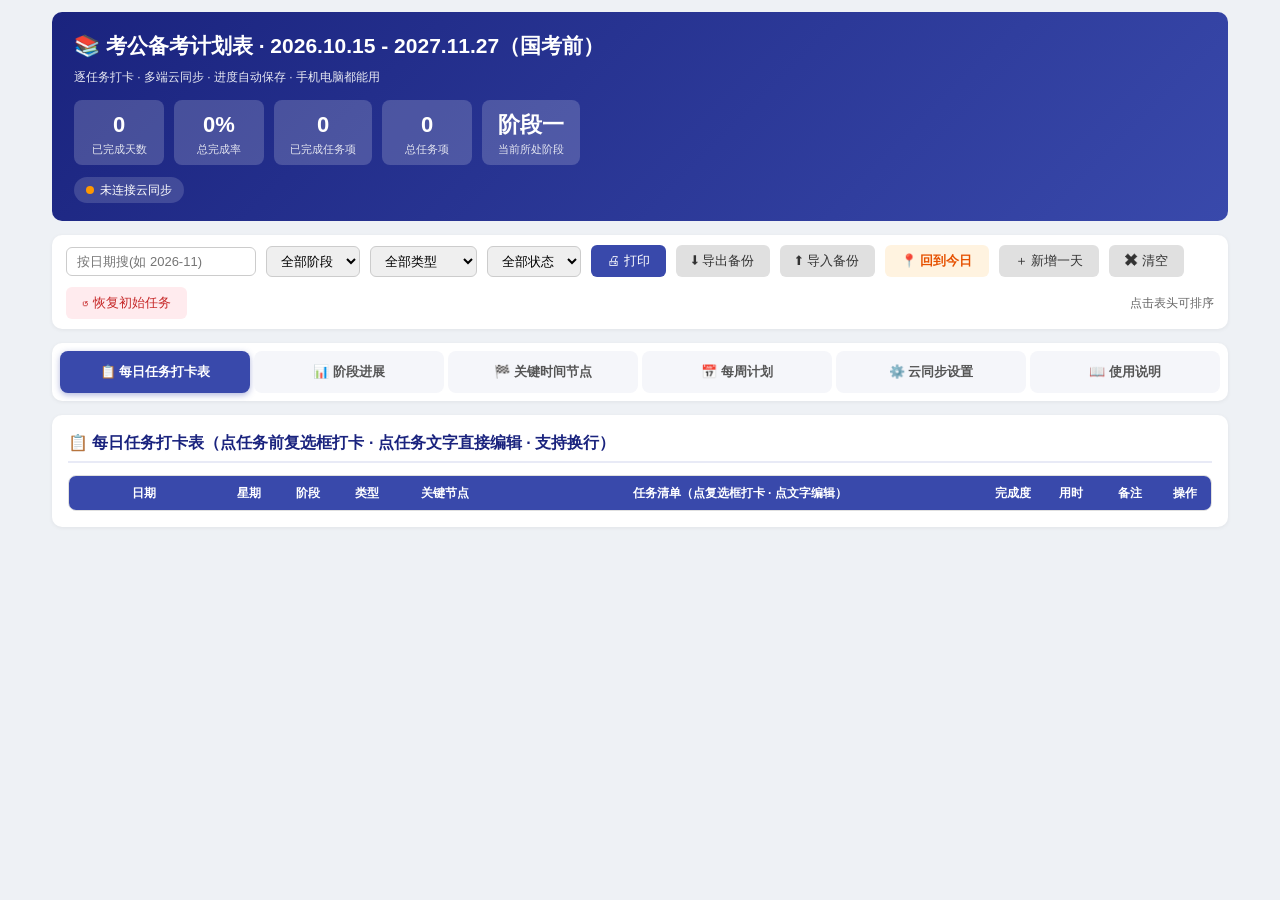
<file: index.html>
<!DOCTYPE html>
<html lang="zh-CN">
<head>
<meta charset="UTF-8">
<meta name="viewport" content="width=device-width, initial-scale=1.0, maximum-scale=5.0">
<meta name="theme-color" content="#1a237e">
<title>考公备考计划表 2026.10.15-2027.11.27（国考前）</title>
<link rel="stylesheet" href="css/style.css">
</head>
<body>
<div class="wrap">
<header>
  <h1>📚 考公备考计划表 · 2026.10.15 - 2027.11.27（国考前）</h1>
  <p>逐任务打卡 · 多端云同步 · 进度自动保存 · 手机电脑都能用</p>
  <div class="stats">
    <div class="stat"><div class="n" id="stDone">0</div><div class="l">已完成天数</div></div>
    <div class="stat"><div class="n" id="stRate">0%</div><div class="l">总完成率</div></div>
    <div class="stat"><div class="n" id="stTask">0</div><div class="l">已完成任务项</div></div>
    <div class="stat"><div class="n" id="stTotal">0</div><div class="l">总任务项</div></div>
    <div class="stat"><div class="n" id="stStage">阶段一</div><div class="l">当前所处阶段</div></div>
  </div>
  <div class="sync-status" id="syncStatus">
    <span class="sync-dot offline" id="syncDot"></span>
    <span id="syncText">未连接云同步</span>
  </div>
</header>

<div class="toolbar no-print">
  <input type="text" id="qDate" placeholder="按日期搜(如 2026-11)">
  <select id="fStage"><option value="">全部阶段</option></select>
  <select id="fType"><option value="">全部类型</option><option value="标准工作日">标准工作日</option><option value="值班日">值班日</option><option value="游泳日">游泳日</option><option value="周末非值班">周末非值班</option><option value="周末值班日">周末值班日</option></select>
  <select id="fDone"><option value="">全部状态</option><option value="done">已完成</option><option value="part">进行中</option><option value="none">未完成</option></select>
  <button onclick="window.print()">🖨 打印</button>
  <button class="ghost" onclick="exportData()">⬇ 导出备份</button>
  <button class="ghost" onclick="document.getElementById('importFile').click()">⬆ 导入备份</button>
  <input type="file" id="importFile" accept="application/json,.json" style="display:none;">
  <button class="ghost" onclick="backToToday()" style="background:#fff3e0;border-color:#ffb74d;color:#e65100;font-weight:600;">📍 回到今日</button>
  <button class="ghost" onclick="addNewDay()">＋ 新增一天</button>
  <button class="ghost" onclick="clearAll()">✖ 清空</button>
  <button class="ghost" onclick="resetAllTasks()" style="background:#ffebee;color:#c62828;">↺ 恢复初始任务</button>
  <span class="spacer"></span>
  <span style="font-size:12px;color:#666;">点击表头可排序</span>
</div>

<div class="tabs no-print">
  <button id="tabBtn-daily" class="active" onclick="switchTab('daily')">📋 每日任务打卡表</button>
  <button id="tabBtn-stage" onclick="switchTab('stage')">📊 阶段进展</button>
  <button id="tabBtn-nodes" onclick="switchTab('nodes')">🏁 关键时间节点</button>
  <button id="tabBtn-weekly" onclick="switchTab('weekly')">📅 每周计划</button>
  <button id="tabBtn-settings" onclick="switchTab('settings')">⚙️ 云同步设置</button>
  <button id="tabBtn-help" onclick="switchTab('help')">📖 使用说明</button>
</div>

<div class="tab-panel active" id="tab-daily">
<section class="panel">
  <h2>📋 每日任务打卡表（点任务前复选框打卡 · 点任务文字直接编辑 · 支持换行）</h2>
  <div style="overflow:auto; max-height:560px; border:1px solid #e0e0e0; border-radius:8px;">
  <table id="dayTbl">
    <thead><tr><th data-k="date" style="min-width:92px;">日期</th><th>星期</th><th data-k="stage">阶段</th><th data-k="dtype">类型</th><th>关键节点</th><th style="min-width:300px;">任务清单（点复选框打卡 · 点文字编辑）</th><th class="pct-cell" data-k="pct">完成度</th><th>用时</th><th>备注</th><th style="width:52px;">操作</th></tr></thead>
    <tbody></tbody>
  </table>
  </div>
</section>
</div>

<div class="tab-panel" id="tab-stage">
<section class="panel">
  <h2>📊 四阶段进度总览</h2>
  <div class="stage-grid" id="stageGrid"></div>
  <div style="margin-top:14px;" id="stageBars"></div>
</section>
</div>

<div class="tab-panel" id="tab-nodes">
<section class="panel">
  <h2>🏁 关键事件节点</h2>
  <ul class="ms-list" id="msList"></ul>
</section>
</div>

<div class="tab-panel" id="tab-weekly">
<section class="panel">
  <h2>📋 每周计划（52周 · 点击表头排序）</h2>
  <div style="overflow:auto; max-height:340px;">
  <table id="weekTbl">
    <thead><tr><th data-k="w">周期</th><th data-k="range">日期</th><th data-k="duty">值班类型</th><th data-k="theme">本周主攻</th><th>每日要点</th><th data-k="std">验收标准</th></tr></thead>
    <tbody></tbody>
  </table>
  </div>
</section>
</div>

<div class="tab-panel" id="tab-settings">
<section class="panel">
  <h2>⚙️ 云同步设置</h2>
  <div class="settings-box">
    <p style="margin-bottom:12px;color:#555;">开启云同步后，你在任何设备上的打卡进度、任务修改都会自动保存到云端，换设备打开即可看到最新数据。</p>
    
    <div class="setting-group">
      <label>同步方式</label>
      <select id="syncProvider" onchange="onSyncProviderChange()">
        <option value="local">仅本地（localStorage，不跨设备）</option>
        <option value="supabase">Supabase 云端同步（推荐，免费）</option>
        <option value="leancloud">LeanCloud 云端同步（国内访问快）</option>
      </select>
    </div>

    <div id="supabaseConfig" style="display:none;">
      <div class="setting-group">
        <label>Supabase URL</label>
        <input type="text" id="supaUrl" placeholder="https://xxxx.supabase.co" style="width:100%;">
      </div>
      <div class="setting-group">
        <label>Supabase Anon Key</label>
        <input type="text" id="supaKey" placeholder="eyJhbGciOiJIUzI1NiIs..." style="width:100%;">
      </div>
      <div class="setting-group">
        <label>用户标识</label>
        <input type="text" id="supaUserId" placeholder="自定义用户名（用于区分不同人）" style="width:100%;">
        <small style="color:#888;">填写一个你自己记得住的名字即可，多设备用同一个名字就能同步。</small>
      </div>
    </div>

    <div id="leancloudConfig" style="display:none;">
      <div class="setting-group">
        <label>LeanCloud App ID</label>
        <input type="text" id="lcAppId" placeholder="你的 LeanCloud App ID" style="width:100%;">
      </div>
      <div class="setting-group">
        <label>LeanCloud App Key</label>
        <input type="text" id="lcAppKey" placeholder="你的 LeanCloud App Key" style="width:100%;">
      </div>
      <div class="setting-group">
        <label>用户标识</label>
        <input type="text" id="lcUserId" placeholder="自定义用户名（用于区分不同人）" style="width:100%;">
        <small style="color:#888;">填写一个你自己记得住的名字即可，多设备用同一个名字就能同步。</small>
      </div>
    </div>

    <div style="margin-top:16px;">
      <button onclick="saveSyncConfig()" style="background:#3949ab;color:#fff;padding:10px 24px;border:none;border-radius:6px;cursor:pointer;font-size:14px;">💾 保存配置并连接</button>
      <button class="ghost" onclick="syncNow()" style="margin-left:8px;">🔄 立即同步</button>
      <button class="ghost" onclick="logoutSync()" style="margin-left:8px;color:#c62828;">🚪 断开连接</button>
    </div>

    <div id="syncHelp" style="margin-top:16px;padding:12px;background:#f5f5f5;border-radius:8px;font-size:12px;color:#666;display:none;">
      <p><b style="color:#1a237e;">如何获取 Supabase 配置：</b></p>
      <p>1. 打开 <a href="https://supabase.com" target="_blank">supabase.com</a>，用 GitHub 账号注册（免费）</p>
      <p>2. 点击 "New Project"，创建一个项目（地区选离你近的）</p>
      <p>3. 进入项目后，左侧菜单点 "SQL Editor"，粘贴下方 SQL 建表语句并执行：</p>
      <pre style="background:#1e1e1e;color:#d4d4d4;padding:10px;border-radius:6px;overflow-x:auto;font-size:11px;margin:6px 0;"><code>create table kaogong_data (
  id bigserial primary key,
  user_id text not null,
  data jsonb not null,
  updated_at timestamptz default now(),
  unique(user_id)
);
alter table kaogong_data enable row level security;
create policy "Users manage own data" on kaogong_data
  for all using (user_id = auth.uid()::text) with check (user_id = auth.uid()::text);</code></pre>
      <p>4. 进入 Settings → API，复制 Project URL 和 anon public key</p>
      <p>5. 填入上方输入框，点保存即可</p>
      <p style="margin-top:8px;color:#c62828;"><b>注意：</b>本页面不存储你的密钥，配置只存在你本机浏览器中。</p>
    </div>
    <button class="ghost" onclick="toggleSyncHelp()" style="margin-top:8px;font-size:12px;">📖 显示/隐藏配置教程</button>
  </div>
</section>
</section>
</div>

<div class="tab-panel" id="tab-help">
<section class="panel help">
  <h2>📖 使用说明</h2>
  <p><b>① 打卡：</b>每天"任务清单"里每项任务前都有复选框，点一下即标记完成（文字自动划线变灰）。</p>
  <p><b>② 进度：</b>勾选后当天"完成度"自动算百分比，勾满当天 → 整行变绿；勾一部分 → 变黄。顶部四阶段进度条同步变长。</p>
  <p><b>③ 修改任务：</b>直接点击任意任务文字即可编辑，按 Enter 保存，Shift+Enter 换行。修改后自动保存到本地。</p>
  <p><b>④ 筛选：</b>用顶部筛选栏按阶段/类型/完成状态快速定位某天；搜索框支持按日期片段检索（如输 2026-11 看11月）。</p>
  <p><b>⑤ 排序：</b>点击表格表头可按该列排序（如按完成度升序，找出还没开始的天）。</p>
  <p><b>⑥ 打印：</b>点"打印"可打印当前筛选结果，贴墙对照使用。</p>
  <p><b>⑦ 多端同步：</b>在"云同步设置"标签页配置 Supabase 或 LeanCloud，即可实现多设备数据同步。不配置也能正常使用本地功能。</p>
  <p><b>⑧ 时间：</b>所有时间写进任务描述（如 06:50-07:15），不做时区换算。</p>
  <p><b>⑨ 改任务：</b>点任务文字直接编辑，支持换行（Shift+Enter）。也可点当天右侧「✎ 编辑」整行重写、点「🗑」删除当天。</p>
  <p><b>⑩ 备份：</b>重要进度请定期点「⬇ 导出备份」存一份 JSON 文件，换设备后用「⬆ 导入备份」读回。</p>
</section>
</div>

<div id="tip"></div>
<div id="confirmMask"></div>
<div id="confirmBox">
  <div class="ctitle" id="confirmTitle">确认操作</div>
  <div class="cbody" id="confirmBody"></div>
  <div class="cfoot">
    <button class="cbtn ok" id="confirmOk">确认</button>
    <button class="cbtn cancel" id="confirmCancel">取消</button>
  </div>
</div>

<!-- 编辑弹窗（手机端友好） -->
<div id="editModal" class="modal">
  <div class="modal-content">
    <div class="modal-header">
      <span id="editModalTitle">编辑任务</span>
      <button class="modal-close" onclick="closeEditModal()">✕</button>
    </div>
    <div class="modal-body">
      <textarea id="editTextarea" placeholder="输入任务内容..." rows="6"></textarea>
      <p class="edit-hint">💡 一行一条任务 · 支持换行 · 空行自动忽略</p>
    </div>
    <div class="modal-footer">
      <button class="cbtn cancel" onclick="closeEditModal()">取消</button>
      <button class="cbtn ok" onclick="saveEditModal()" style="background:#3949ab;">💾 保存</button>
    </div>
  </div>
</div>

  <script>/* data.js 是纯 JSON，被当作脚本直接执行后会全局暴露 DATA 变量 */</script>
  <script src="js/data.js"></script>
  <script src="js/app.js"></script>
</body>
</html>
</file>
<file: css/style.css>
/* ===== 考公备考计划表 - 样式文件 ===== */
* { margin:0; padding:0; box-sizing:border-box; }
body { font-family:-apple-system,"Microsoft YaHei","PingFang SC",sans-serif; background:#eef1f5; color:#333; font-size:14px; line-height:1.5; }
.wrap { max-width:1200px; margin:0 auto; padding:12px; }
header { background:linear-gradient(135deg,#1a237e,#3949ab); color:#fff; border-radius:10px; padding:18px 22px; margin-bottom:14px; position:relative; }
header h1 { font-size:21px; margin-bottom:6px; }
header p { font-size:12px; opacity:.9; }
.stats { display:flex; flex-wrap:wrap; gap:10px; margin-top:14px; }
.stat { background:rgba(255,255,255,.18); padding:8px 16px; border-radius:8px; text-align:center; min-width:90px; }
.stat .n { font-size:22px; font-weight:700; }
.stat .l { font-size:11px; opacity:.85; }
.sync-status { margin-top:12px; display:inline-flex; align-items:center; gap:6px; background:rgba(255,255,255,.15); padding:4px 12px; border-radius:20px; font-size:12px; }
.sync-dot { width:8px; height:8px; border-radius:50%; }
.sync-dot.online { background:#4caf50; box-shadow:0 0 4px #4caf50; }
.sync-dot.offline { background:#ff9800; }
.sync-dot.syncing { background:#2196f3; animation:pulse 1s infinite; }
@keyframes pulse { 0%,100%{opacity:1;} 50%{opacity:.4;} }

.toolbar { background:#fff; border-radius:10px; padding:10px 14px; margin-bottom:14px; display:flex; gap:10px; flex-wrap:wrap; align-items:center; box-shadow:0 1px 4px rgba(0,0,0,.06); }
.toolbar input, .toolbar select { padding:6px 10px; border:1px solid #ccc; border-radius:6px; font-size:13px; }
.toolbar button { padding:7px 16px; border:none; border-radius:6px; background:#3949ab; color:#fff; cursor:pointer; font-size:13px; }
.toolbar button.ghost { background:#e0e0e0; color:#333; }
.toolbar .spacer { flex:1; }
section.panel { background:#fff; border-radius:10px; padding:16px; margin-bottom:14px; box-shadow:0 1px 4px rgba(0,0,0,.06); }
section.panel h2 { font-size:16px; color:#1a237e; margin-bottom:12px; padding-bottom:6px; border-bottom:2px solid #e8eaf6; }
.pbar { margin:8px 0; }
.pbar .pl { display:flex; justify-content:space-between; font-size:12px; margin-bottom:3px; }
.track { background:#eceff1; border-radius:8px; height:16px; overflow:hidden; }
.fill { height:100%; background:linear-gradient(90deg,#43a047,#81c784); width:0; transition:width .4s; border-radius:8px; }
.stage-grid { display:grid; grid-template-columns:repeat(auto-fit,minmax(230px,1fr)); gap:10px; }
.stage-card { border:1px solid #e0e0e0; border-radius:8px; padding:10px 12px; }
.stage-card .sn { font-weight:700; color:#1a237e; }
.stage-card .sd { font-size:11px; color:#888; }
.stage-card .sg { font-size:12px; margin-top:4px; }
.stage-card .st { font-size:11px; color:#2e7d32; margin-top:2px; }
.ms-list { list-style:none; }
.ms-list li { padding:6px 0; border-bottom:1px dashed #eee; font-size:12px; display:flex; gap:8px; }
.ms-list .md { color:#d32f2f; font-weight:600; min-width:78px; }
.ms-list .mt { font-weight:600; }
table { width:100%; border-collapse:collapse; font-size:12px; }
th { background:#3949ab; color:#fff; padding:8px 6px; position:sticky; top:0; z-index:2; cursor:pointer; user-select:none; }
th:hover { background:#303f9f; }
td { padding:6px; border:1px solid #e0e0e0; vertical-align:top; }
tbody tr:hover { background:#f1f5ff; }
tr.done-row { background:#e8f5e9 !important; }
tr.part-row { background:#fffde7 !important; }
.tag { display:inline-block; padding:1px 6px; border-radius:4px; font-size:11px; }
.tag.zb { background:#fff3e0; color:#e65100; }
.tag.yp { background:#e3f2fd; color:#1565c0; }
.tag.dm { background:#f1f8e9; color:#558b2f; }
.tag.lc { background:#fce4ec; color:#c62828; }
.taskbox { max-height:150px; overflow-y:auto; padding-right:4px; }
.taskbox ul { list-style:none; }
.taskbox li { margin:2px 0; display:flex; gap:5px; align-items:flex-start; }
.taskbox input[type=checkbox] { margin-top:3px; width:14px; height:14px; cursor:pointer; flex-shrink:0; }
.taskbox .task-text { flex:1; cursor:pointer; padding:2px 4px; border-radius:4px; white-space:pre-wrap; word-break:break-word; }
.taskbox .task-text:hover { background:#f0f4ff; }
.taskbox .task-text.editing { background:#fffde7; outline:2px solid #3949ab; }
.taskbox li.done .task-text { color:#9e9e9e; text-decoration:line-through; }
.pct { text-align:center; font-weight:700; color:#2e7d32; }
.pct-cell { width:56px; }
.mini-note { width:70px; padding:3px; border:1px solid #ccc; border-radius:4px; font-size:11px; }
#tip { position:fixed; bottom:16px; left:50%; transform:translateX(-50%); background:#323232; color:#fff; padding:8px 16px; border-radius:20px; font-size:12px; opacity:0; transition:opacity .3s; pointer-events:none; z-index:99; }
#tip.show { opacity:1; }

/* ===== 确认弹窗 ===== */
#confirmMask { display:none; position:fixed; inset:0; background:rgba(0,0,0,.45); z-index:200; }
#confirmMask.show { display:block; }
#confirmBox { display:none; position:fixed; top:50%; left:50%; transform:translate(-50%,-50%); background:#fff; border-radius:12px; box-shadow:0 8px 30px rgba(0,0,0,.25); z-index:201; width:min(420px,92vw); padding:20px 22px; }
#confirmBox.show { display:block; animation:pop .2s; }
@keyframes pop { from{transform:translate(-50%,-50%) scale(.9);opacity:0;} to{transform:translate(-50%,-50%) scale(1);opacity:1;} }
#confirmBox .ctitle { font-size:16px; font-weight:700; color:#1a237e; margin-bottom:8px; }
#confirmBox .cbody { font-size:13px; color:#555; line-height:1.7; margin-bottom:18px; }
#confirmBox .cbody b { color:#c62828; }
#confirmBox .cfoot { display:flex; justify-content:flex-end; gap:10px; }
.cbtn { padding:8px 20px; border:none; border-radius:6px; cursor:pointer; font-size:13px; }
.cbtn.ok { background:#c62828; color:#fff; }
.cbtn.cancel { background:#e0e0e0; color:#333; }

/* ===== 编辑弹窗 ===== */
.modal { display:none; position:fixed; inset:0; background:rgba(0,0,0,.5); z-index:300; align-items:center; justify-content:center; padding:16px; }
.modal.show { display:flex; }
.modal-content { background:#fff; border-radius:12px; width:min(500px,100%); max-height:80vh; display:flex; flex-direction:column; animation:pop .2s; }
.modal-header { display:flex; justify-content:space-between; align-items:center; padding:14px 18px; border-bottom:1px solid #eee; }
.modal-header span { font-size:16px; font-weight:700; color:#1a237e; }
.modal-close { background:none; border:none; font-size:18px; cursor:pointer; color:#999; padding:4px; }
.modal-body { padding:16px 18px; overflow-y:auto; }
.modal-body textarea { width:100%; min-height:120px; padding:10px; border:1px solid #ccc; border-radius:8px; font-size:14px; font-family:inherit; resize:vertical; line-height:1.6; }
.modal-body textarea:focus { outline:none; border-color:#3949ab; box-shadow:0 0 0 2px rgba(57,73,171,.2); }
.edit-hint { font-size:11px; color:#888; margin-top:6px; }
.modal-footer { display:flex; justify-content:flex-end; gap:10px; padding:12px 18px; border-top:1px solid #eee; }

.help p { font-size:12px; color:#555; margin:4px 0; }
.help b { color:#1a237e; }
.help a { color:#3949ab; }
.help pre { background:#f5f5f5; padding:8px; border-radius:6px; overflow-x:auto; }

/* ===== 标签页 ===== */
.tabs { display:flex; gap:4px; background:#fff; border-radius:10px; padding:8px; margin-bottom:14px; box-shadow:0 1px 4px rgba(0,0,0,.06); flex-wrap:wrap; }
.tabs button { flex:1; min-width:120px; padding:12px 10px; border:none; background:#f5f6fa; color:#555; border-radius:8px; font-size:13px; font-weight:600; cursor:pointer; transition:all .2s; }
.tabs button:hover { background:#e8eaf6; color:#1a237e; }
.tabs button.active { background:#3949ab; color:#fff; box-shadow:0 2px 6px rgba(57,73,171,.4); }
.tab-panel { display:none; }
.tab-panel.active { display:block; animation:fade .3s; }
@keyframes fade { from{opacity:0;transform:translateY(6px);} to{opacity:1;transform:none;} }

/* ===== 设置页 ===== */
.settings-box { max-width:600px; }
.setting-group { margin-bottom:14px; }
.setting-group label { display:block; font-size:13px; font-weight:600; color:#333; margin-bottom:4px; }
.setting-group input, .setting-group select { padding:8px 12px; border:1px solid #ccc; border-radius:6px; font-size:14px; }
.setting-group small { display:block; margin-top:4px; font-size:11px; }

/* ===== 响应式布局 ===== */
@media(max-width:768px){
  body{font-size:13px;}
  .wrap{padding:6px;}
  header{padding:12px 14px;}
  header h1{font-size:16px;}
  .stats{gap:6px;}
  .stat{min-width:62px;padding:6px 8px;}
  .stat .n{font-size:15px;}
  .stat .l{font-size:10px;}
  .toolbar{padding:8px;gap:6px;}
  .toolbar input,.toolbar select{flex:1 1 45%;min-width:100px;font-size:12px;}
  .toolbar button{flex:1 1 45%;font-size:12px;padding:6px 8px;}
  .tabs button{min-width:auto;flex:1 1 33%;font-size:11px;padding:9px 4px;}
  section.panel{padding:10px 8px;}
  section.panel h2{font-size:14px;}
  .tab-panel.active{animation:none;}
  #dayTbl thead{display:none;}
  #dayTbl tbody{display:block;}
  #dayTbl tr{display:block;margin-bottom:10px;border:1px solid #d9d9d9;border-radius:8px;padding:6px;box-shadow:0 1px 3px rgba(0,0,0,.06);}
  #dayTbl td{display:flex;border:none;padding:3px 4px;font-size:12px;align-items:flex-start;}
  #dayTbl td:before{content:attr(data-l);color:#999;min-width:46px;margin-right:6px;flex-shrink:0;}
  #dayTbl td:nth-child(1):before{content:"日期";}
  #dayTbl td:nth-child(2):before{content:"星期";}
  #dayTbl td:nth-child(3):before{content:"阶段";}
  #dayTbl td:nth-child(4):before{content:"类型";}
  #dayTbl td:nth-child(5):before{content:"节点";}
  #dayTbl td:nth-child(6):before{content:"任务";}
  #dayTbl td:nth-child(7):before{content:"完成度";}
  #dayTbl td:nth-child(8):before{content:"用时";}
  #dayTbl td:nth-child(9):before{content:"备注";}
  #dayTbl td:nth-child(10):before{content:"操作";}
  #dayTbl .taskbox{max-height:none;}
  #weekTbl{display:block;overflow-x:auto;white-space:nowrap;}
  .ms-list li{flex-wrap:wrap;}
  /* 手机端操作按钮变大 */
  #dayTbl td:last-child button { padding:6px 10px; font-size:14px; min-width:32px; }
  .sync-status { font-size:11px; }
  header p { font-size:11px; }
}
@media(max-width:1024px){
  .toolbar input,.toolbar select,.toolbar button{margin-bottom:2px;}
}
@media print { .toolbar,header p,.no-print,.tabs,.sync-status{display:none;} .taskbox{max-height:none;} .tab-panel{display:block!important;} }
</file>
